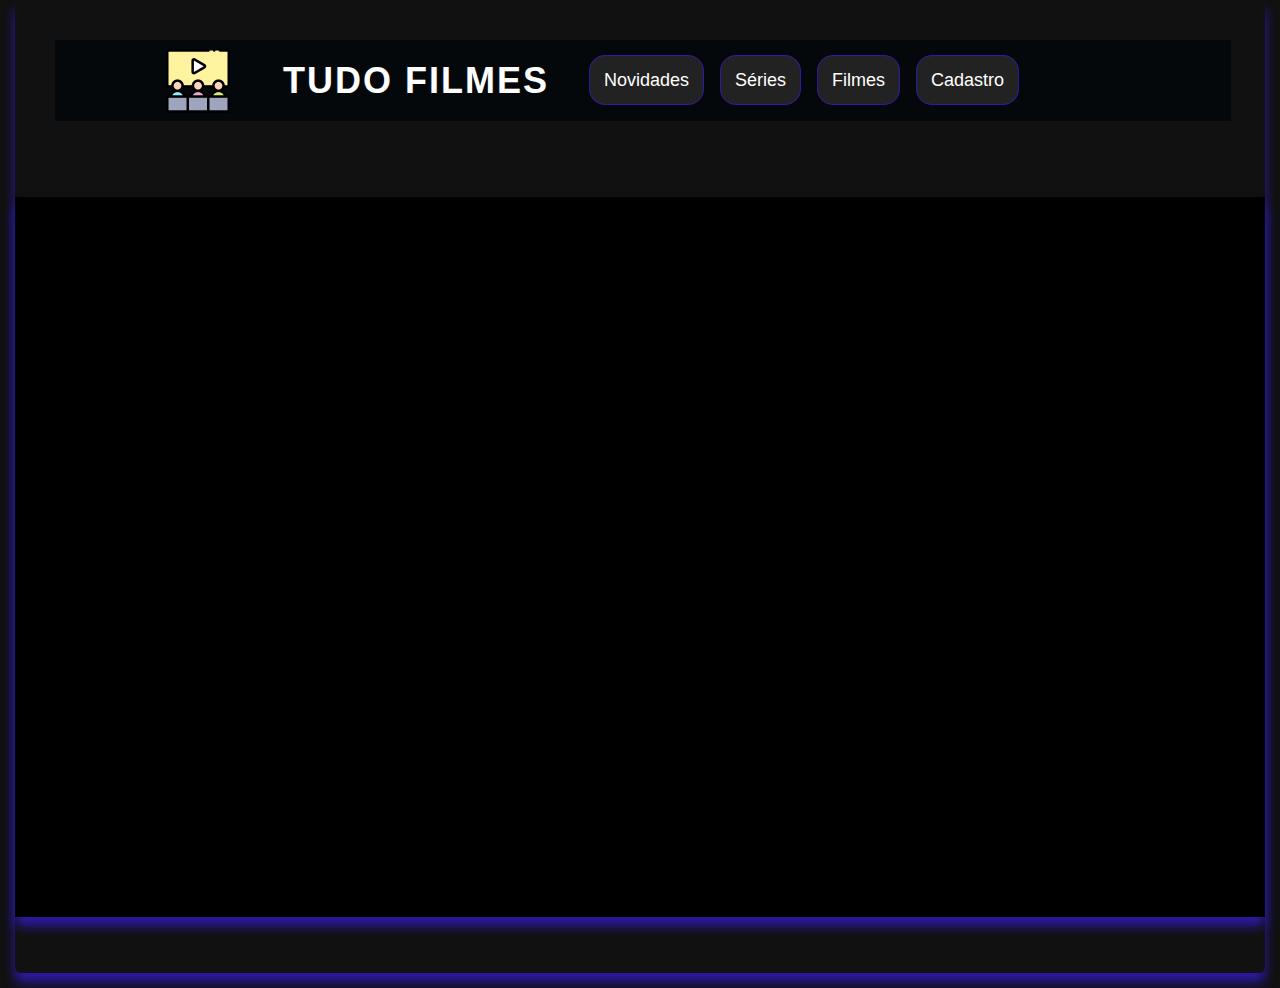
<file: html/bailarina.html>
<!DOCTYPE html>
<html lang="pt-br">
<head>
  <link rel="stylesheet" href="../css/style.css">
  <meta charset="UTF-8">
  <title>Tudo Filmes</title>
</head>
<body class="fundo shadowbox">
<header class="header">
  <img class="icone" src="./../imgs/cinema.png">
  <div class="header-logo">Tudo Filmes</div>
  <nav class="header-nav">
    <ul>
      <li><a href="./paginainicial.html">Novidades</a></li>
      <li><a href="./series.html">Séries</a></li>
      <li><a href="./filmes.html">Filmes</a></li>
      <li><a href="./cadastro.html">Cadastro</a></li>
    </ul>
  </nav>
</header>
<main>
  <section class="alinhamentofilmes">
    <figure>
      <iframe width="1250" height="720" src="https://www.youtube.com/embed/0FSwsrFpkbw" title="From the World of John Wick: Ballerina (2025) Official Trailer - Ana de Armas" frameborder="0" allow="accelerometer; autoplay; clipboard-write; encrypted-media; gyroscope; picture-in-picture; web-share" referrerpolicy="strict-origin-when-cross-origin" allowfullscreen></iframe>
    </figure>


  </section>




</main>
</body>
</html>
</file>
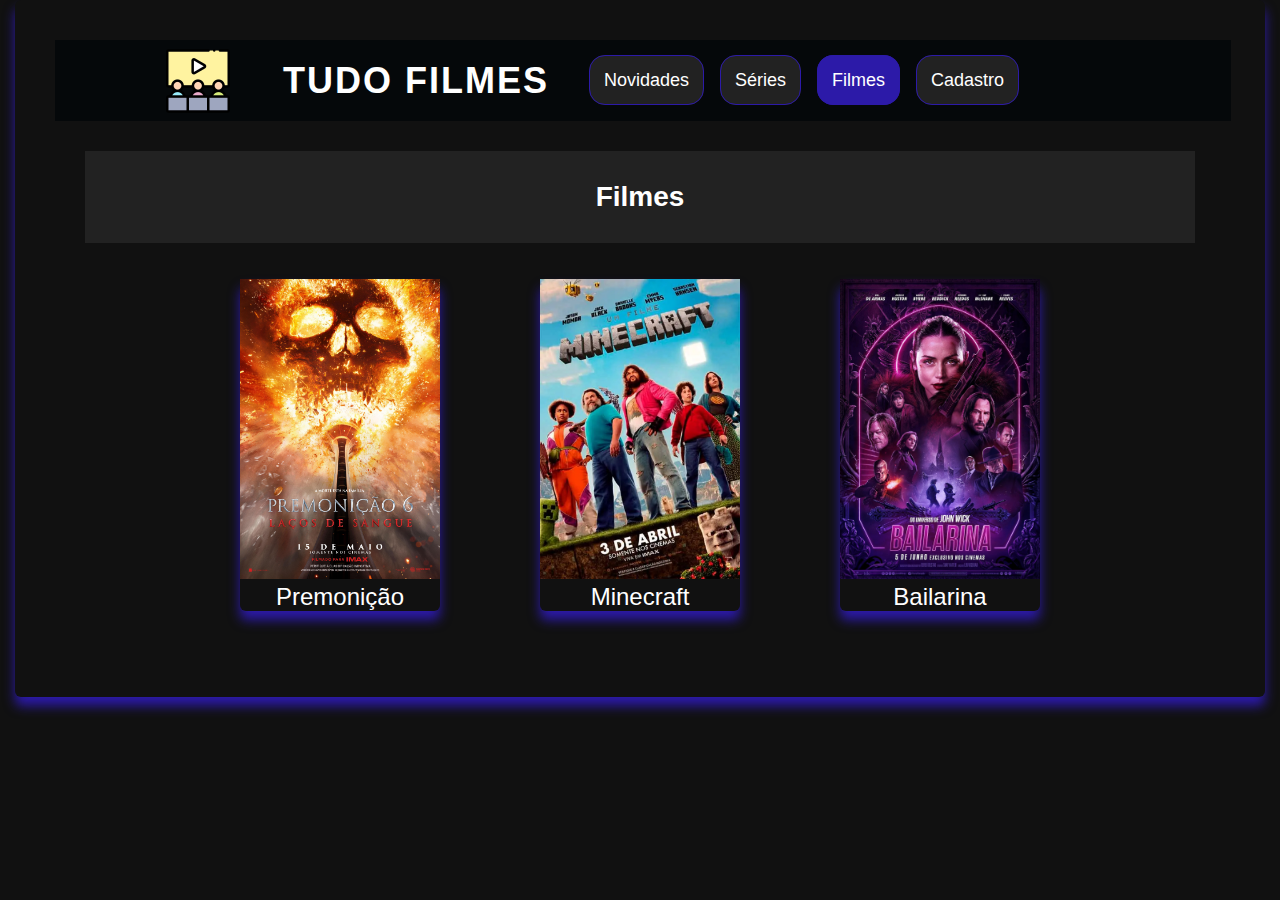
<file: html/filmes.html>
<!DOCTYPE html>
<html lang="pt-br">
<head>
  <link rel="stylesheet" href="../css/style.css">
  <meta charset="UTF-8">
  <title>Tudo Filmes</title>
</head>
<body class="fundo shadowbox">
<header class="header">
  <img class="icone" src="./../imgs/cinema.png" >
  <div class="header-logo">Tudo Filmes</div>
  <nav class="header-nav">
    <ul>
      <li><a  href="./paginainicial.html">Novidades</a></li>
      <li><a href="./series.html">Séries</a></li>
      <li><a class="header-nav-active" href="./filmes.html">Filmes</a></li>
      <li><a href="./cadastro.html">Cadastro</a></li>
    </ul>
  </nav>
</header>
<section class="filmes-container">
  <div class="novidades">
    Filmes
  </div>
  <figure>
    <a href="./premonicao.html">
      <img src="./../imgs/premonicao.jpg" width="200" height="300">
    </a>
    <figcaption class="nomefilme">
      Premonição
    </figcaption>
  </figure>

  <figure>
    <a href="./minecraft.html">
      <img src="./../imgs/mine.webp" width="200" height="300">
    </a>
    <figcaption class="nomefilme">
     Minecraft
    </figcaption>
  </figure>
  <figure>
    <a href="./bailarina.html">
      <img src="./../imgs/ballerina.jpg" width="200" height="300">
    </a>
    <figcaption class="nomefilme">
      Bailarina
    </figcaption>
  </figure>
</section>

</body>
</html>
</file>
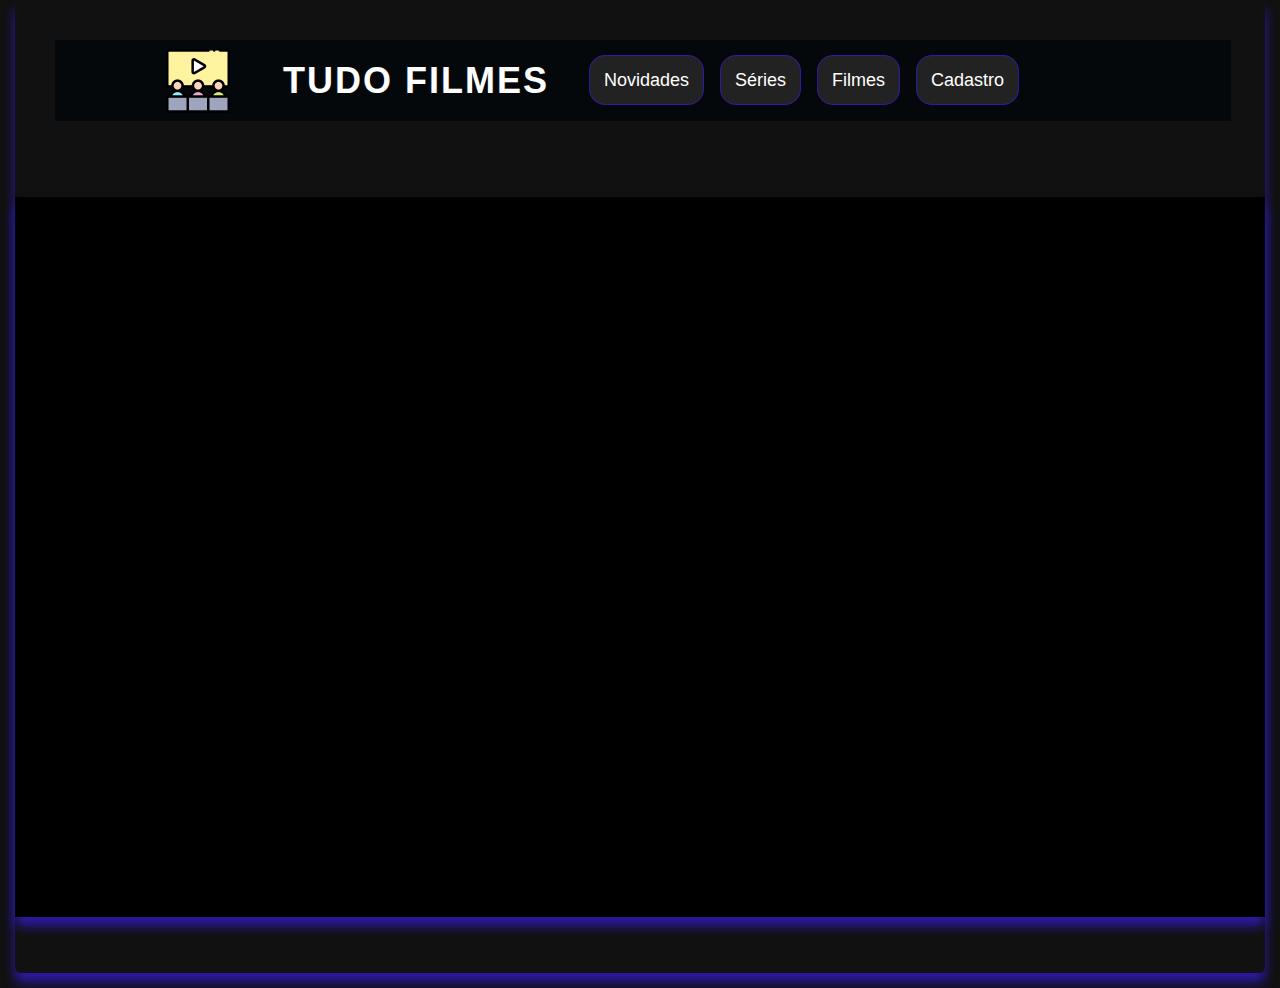
<file: html/gameofthrones.html>
<!DOCTYPE html>
<html lang="pt-br">
<head>
  <link rel="stylesheet" href="../css/style.css">
  <meta charset="UTF-8">
  <title>Tudo Filmes</title>
</head>
<body class="fundo shadowbox">
<header class="header">
  <img class="icone" src="./../imgs/cinema.png">
  <div class="header-logo">Tudo Filmes</div>
  <nav class="header-nav">
    <ul>
      <li><a href="./paginainicial.html">Novidades</a></li>
      <li><a href="./series.html">Séries</a></li>
      <li><a href="./filmes.html">Filmes</a></li>
      <li><a href="./cadastro.html">Cadastro</a></li>
    </ul>
  </nav>
</header>
<main>
  <section class="alinhamentofilmes">
    <figure>
      <iframe width="1250" height="720" src="https://www.youtube.com/embed/KPLWWIOCOOQ" title="Game of Thrones | Official Series Trailer (HBO)" frameborder="0" allow="accelerometer; autoplay; clipboard-write; encrypted-media; gyroscope; picture-in-picture; web-share" referrerpolicy="strict-origin-when-cross-origin" allowfullscreen></iframe>
    </figure>


  </section>




</main>
</body>
</html>
</file>
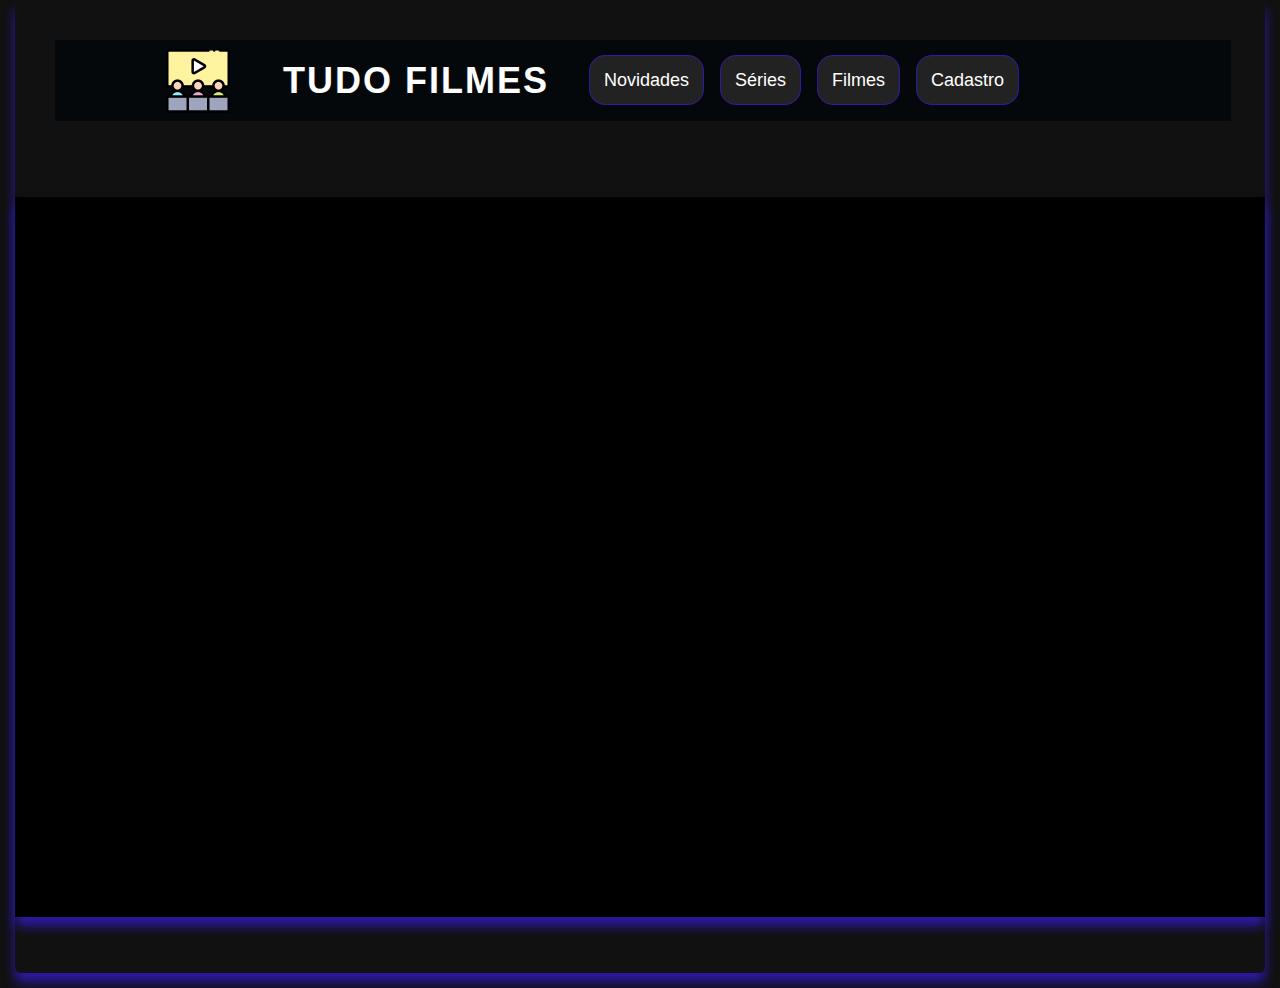
<file: html/minecraft.html>
<!DOCTYPE html>
<html lang="pt-br">
<head>
  <link rel="stylesheet" href="../css/style.css">
  <meta charset="UTF-8">
  <title>Tudo Filmes</title>
</head>
<body class="fundo shadowbox">
<header class="header">
  <img class="icone" src="./../imgs/cinema.png">
  <div class="header-logo">Tudo Filmes</div>
  <nav class="header-nav">
    <ul>
      <li><a href="../index.html">Novidades</a></li>
      <li><a id="series">Séries</a></li>
      <li><a id="filmes">Filmes</a></li>
      <li><a href="./cadastro.html">Cadastro</a></li>
    </ul>
  </nav>
</header>
<main>
  <section class="alinhamentofilmes">
    <figure>
      <iframe width="1250" height="720" src="https://www.youtube.com/embed/3IVPHxs4NoM" title="Um Filme Minecraft | Trailer Oficial Dublado" frameborder="0" allow="accelerometer; autoplay; clipboard-write; encrypted-media; gyroscope; picture-in-picture; web-share" referrerpolicy="strict-origin-when-cross-origin" allowfullscreen></iframe>
    </figure>


  </section>




</main>
</body>
</html>
</file>
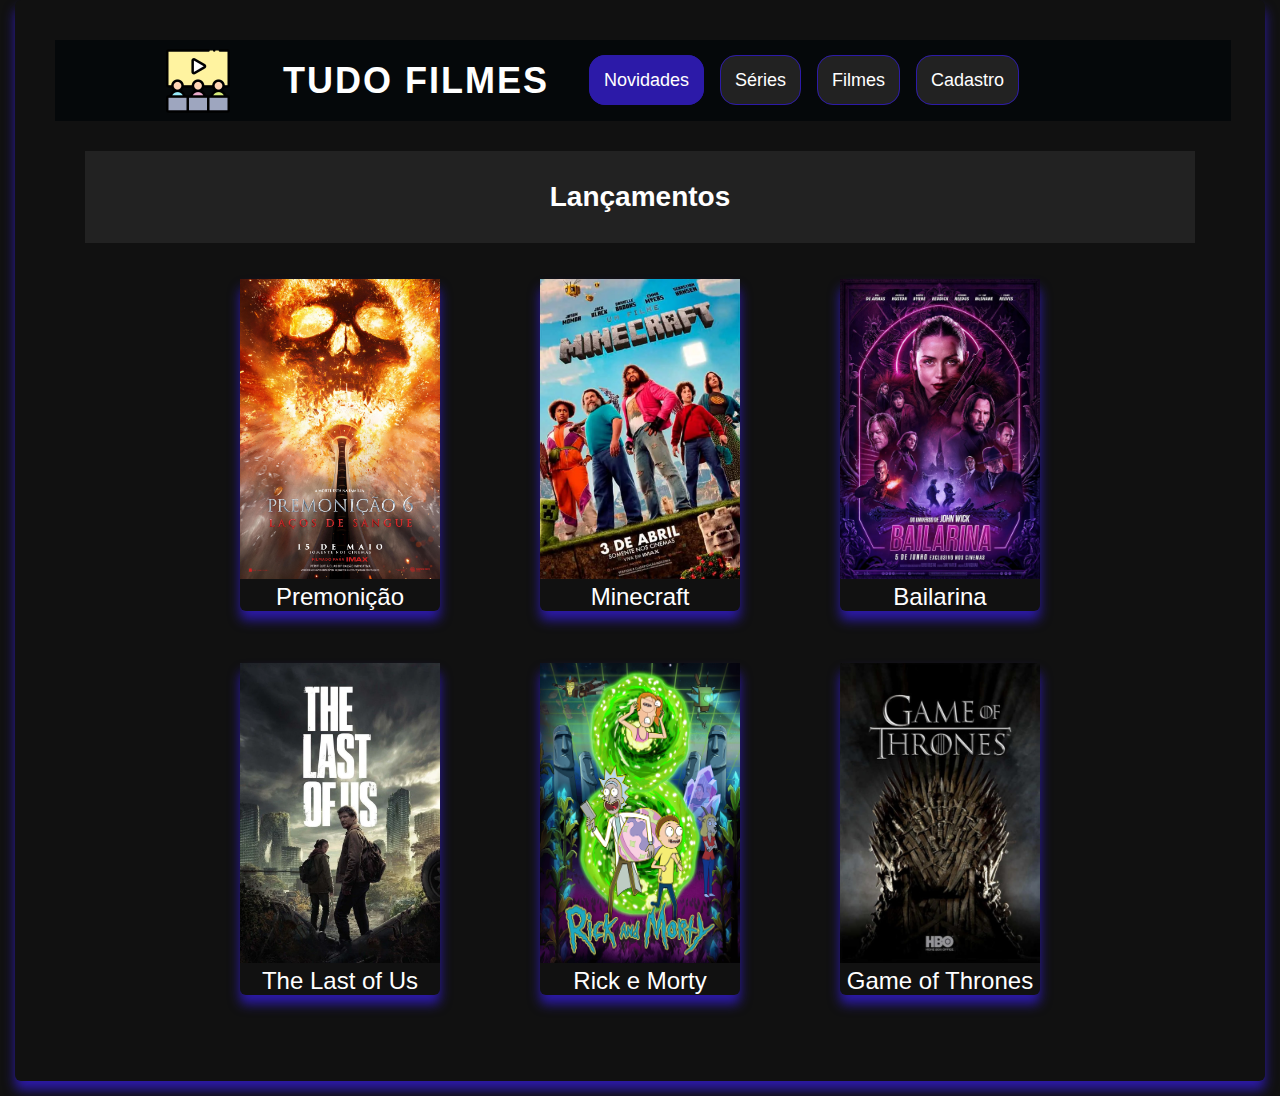
<file: html/paginainicial.html>
<!DOCTYPE html>
<html lang="pt-br">
<head>
    <link rel="stylesheet" href="../css/style.css">
    <meta charset="UTF-8">
    <title>Tudo Filmes</title>
</head>
<body class="fundo shadowbox">
<header class="header">
    <img class="icone" src="./../imgs/cinema.png">
    <div class="header-logo">Tudo Filmes</div>
    <nav class="header-nav">
        <ul>
            <li><a class="header-nav-active" href="./paginainicial.html">Novidades</a></li>
            <li><a href="./series.html">Séries</a></li>
            <li><a href="./filmes.html">Filmes</a></li>
            <li><a href="./cadastro.html">Cadastro</a></li>
        </ul>
    </nav>
</header>
<main>
    <section class="filmes-container">
        <div class="novidades">
            Lançamentos
        </div>
        <figure>
            <a href="./premonicao.html">
                <img src="./../imgs/premonicao.jpg" width="200" height="300">
            </a>
            <figcaption class="nomefilme">
                Premonição
            </figcaption>
        </figure>

        <figure>
            <a href="./minecraft.html">
                <img src="./../imgs/mine.webp" width="200" height="300">
            </a>
            <figcaption class="nomefilme">
                Minecraft
            </figcaption>
        </figure>
        <figure>
            <a href="./bailarina.html">
                <img src="./../imgs/ballerina.jpg" width="200" height="300">
            </a>
            <figcaption class="nomefilme">
                Bailarina
            </figcaption>
        </figure>
        <figure>
            <a href="./thelastofus.html">
                <img src="./../imgs/thelast.webp" width="200" height="300">
            </a>
            <figcaption class="nomefilme">
                The Last of Us
            </figcaption>
        </figure>
        <figure>
            <a href="./rick.html">
                <img src="./../imgs/rick.png" width="200" height="300">
            </a>
            <figcaption class="nomefilme">
                Rick e Morty
            </figcaption>
        </figure>
        <figure>
            <a href="./gameofthrones.html">
                <img src="./../imgs/gameofthrones.jpg" width="200" height="300">
            </a>
            <figcaption class="nomefilme">
                Game of Thrones
            </figcaption>
        </figure>


    </section>


</main>
</body>
</html>
</file>
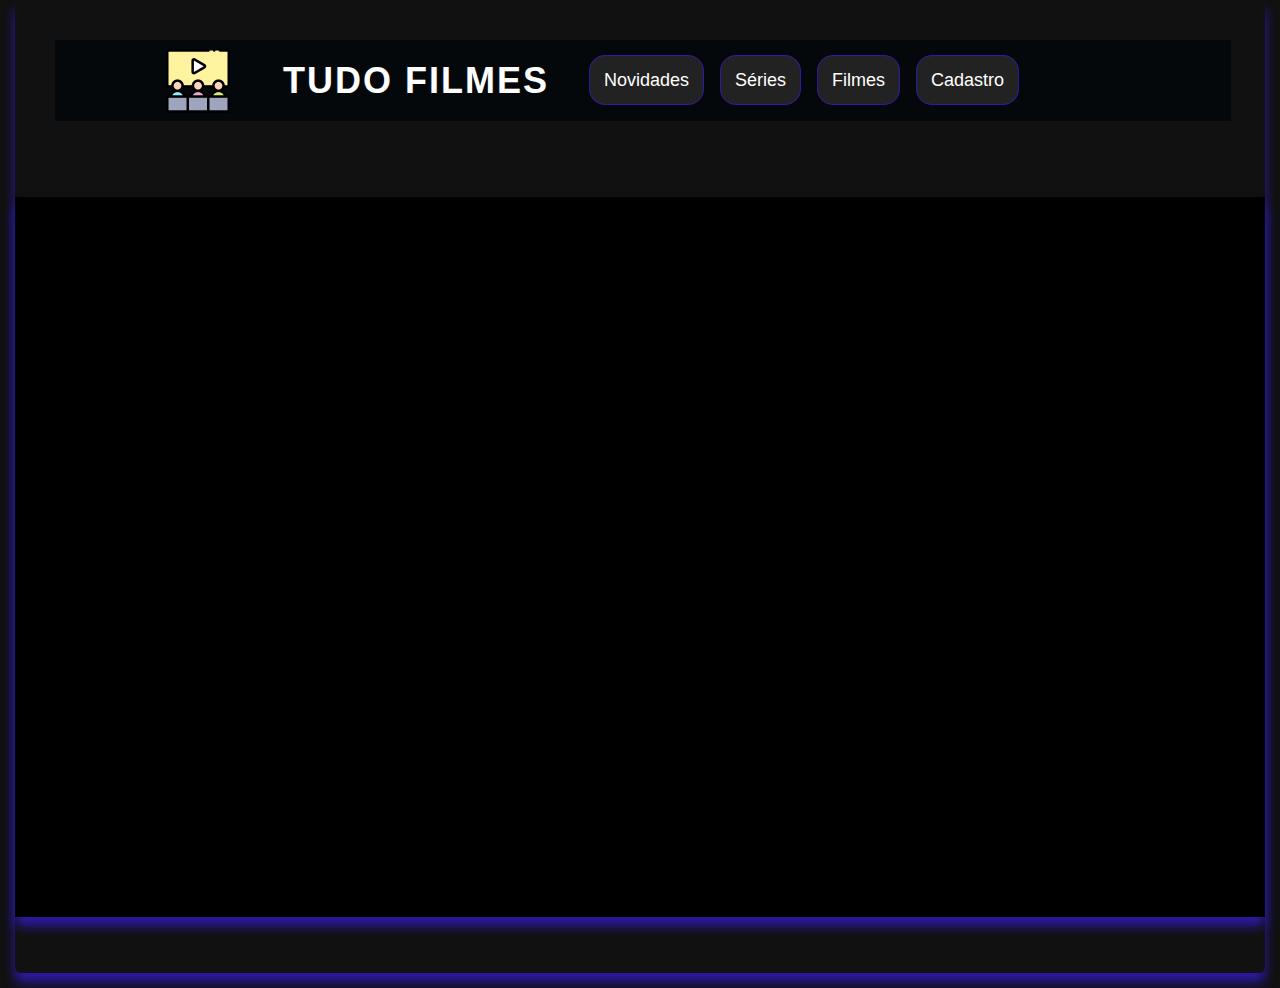
<file: html/premonicao.html>
<!DOCTYPE html>
<html lang="pt-br">
<head>
  <link rel="stylesheet" href="../css/style.css">
  <meta charset="UTF-8">
  <title>Tudo Filmes</title>
</head>
<body class="fundo shadowbox">
<header class="header">
  <img class="icone" src="./../imgs/cinema.png">
  <div class="header-logo">Tudo Filmes</div>
  <nav class="header-nav">
    <ul>
      <li><a href="../index.html">Novidades</a></li>
      <li><a id="series">Séries</a></li>
      <li><a id="filmes">Filmes</a></li>
      <li><a href="./cadastro.html">Cadastro</a></li>
    </ul>
  </nav>
</header>
<main>
  <section class="alinhamentofilmes">
  <figure>
    <iframe width="1250" height="720" src="https://www.youtube.com/embed/TTwbsctteuw" title="Premonição 6: Laços de Sangue l Trailer Oficial" frameborder="0" allow="accelerometer; autoplay; clipboard-write; encrypted-media; gyroscope; picture-in-picture; web-share" referrerpolicy="strict-origin-when-cross-origin" allowfullscreen>

    </iframe>
  </figure>


  </section>




</main>
</body>
</html>
</file>
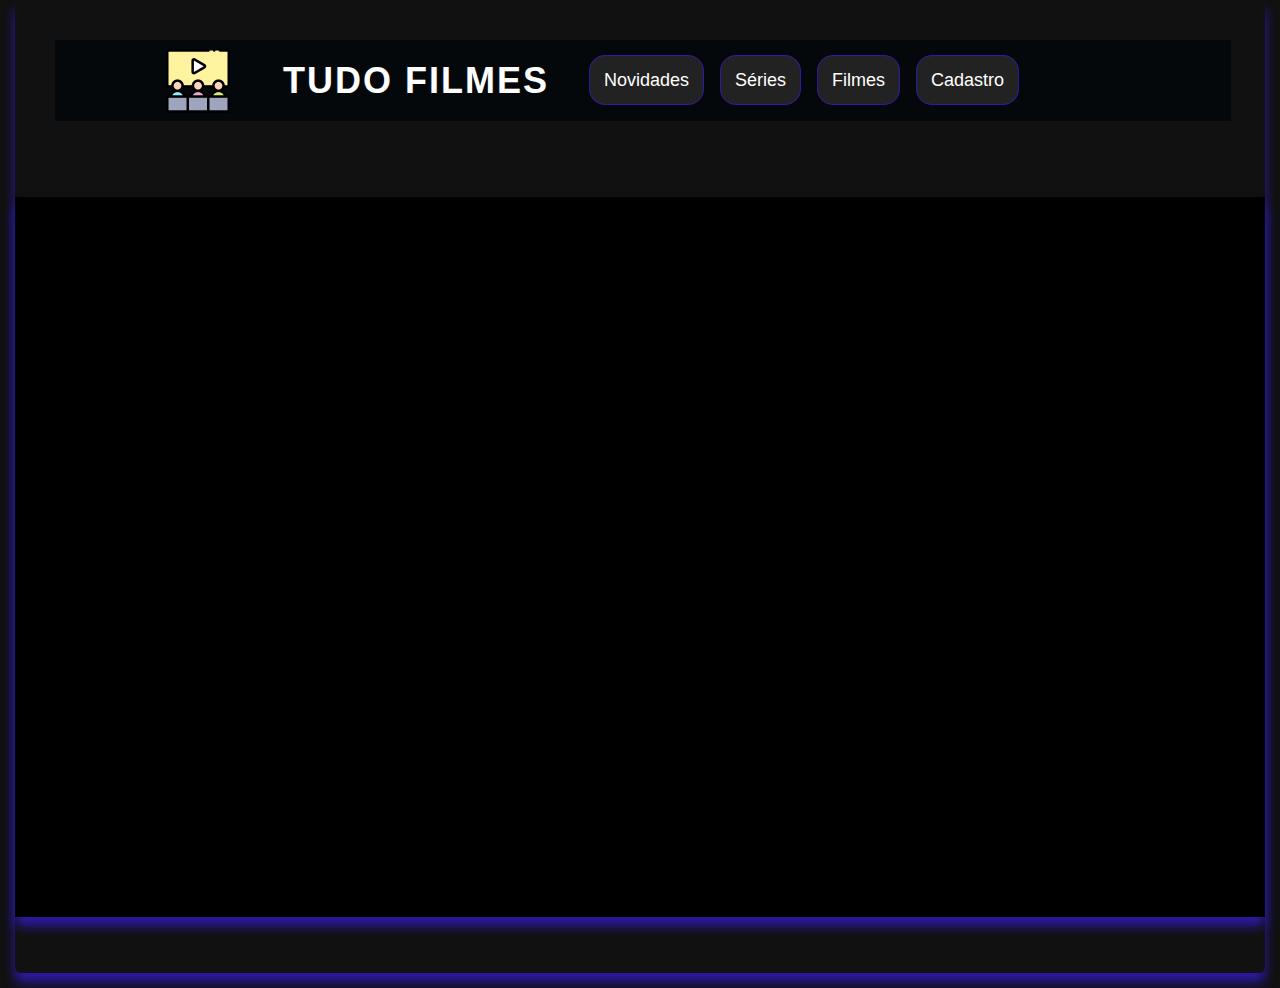
<file: html/rick.html>
<!DOCTYPE html>
<html lang="pt-br">
<head>
  <link rel="stylesheet" href="../css/style.css">
  <meta charset="UTF-8">
  <title>Tudo Filmes</title>
</head>
<body class="fundo shadowbox">
<header class="header">
  <img class="icone" src="./../imgs/cinema.png">
  <div class="header-logo">Tudo Filmes</div>
  <nav class="header-nav">
    <ul>
      <li><a href="../index.html">Novidades</a></li>
      <li><a id="series">Séries</a></li>
      <li><a id="filmes">Filmes</a></li>
      <li><a href="./cadastro.html">Cadastro</a></li>
    </ul>
  </nav>
</header>
<main>
  <section class="alinhamentofilmes">
    <figure>
      <iframe width="1250" height="720" src="https://www.youtube.com/embed/sZcrL1mnVtw" title="Rick &amp; Morty - Temporada 8 | Trailer #2 | Max e [adult swim]" frameborder="0" allow="accelerometer; autoplay; clipboard-write; encrypted-media; gyroscope; picture-in-picture; web-share" referrerpolicy="strict-origin-when-cross-origin" allowfullscreen></iframe>
    </figure>


  </section>




</main>
</body>
</html>
</file>
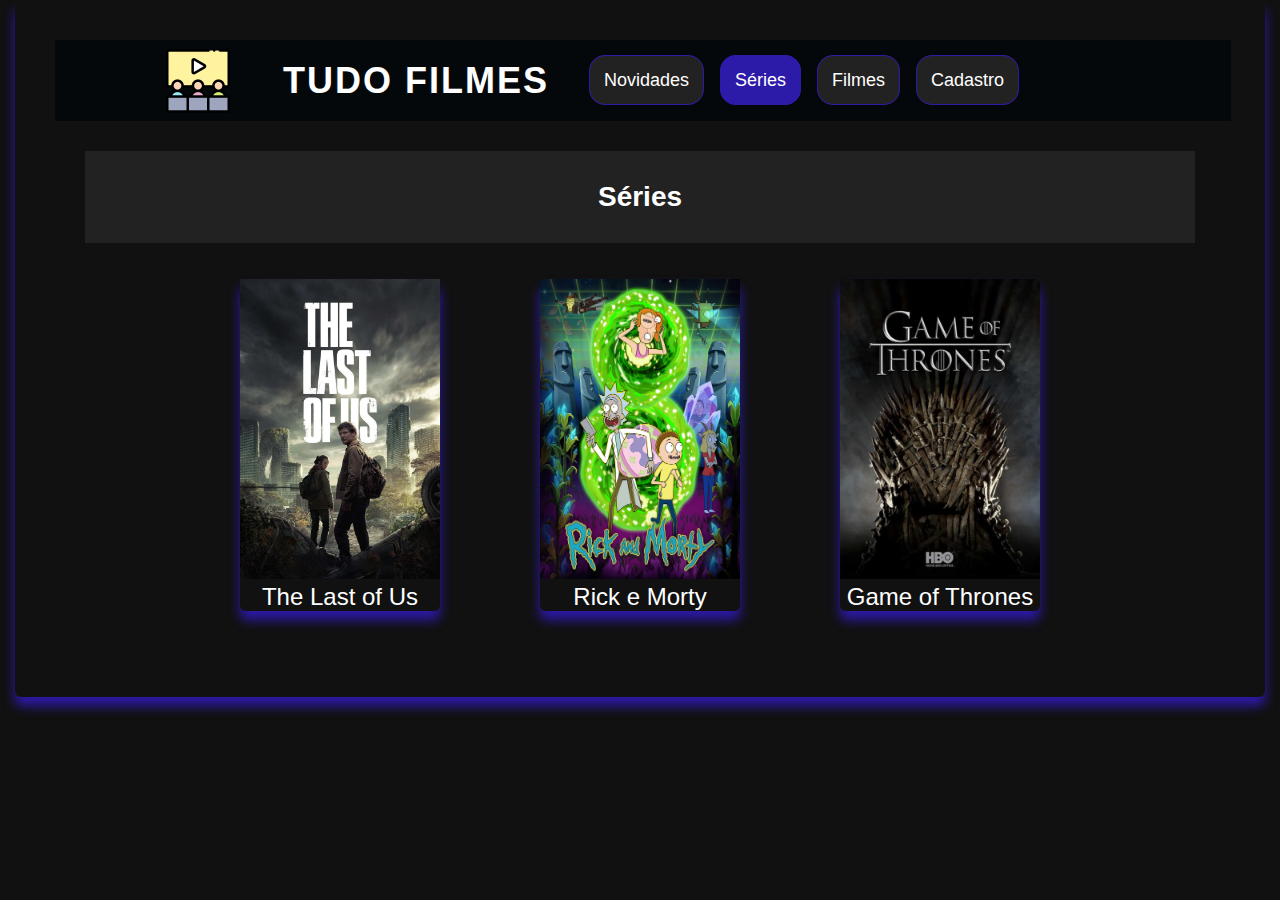
<file: html/series.html>
<!DOCTYPE html>
<html lang="pt-br">
<head>
  <link rel="stylesheet" href="../css/style.css">
  <meta charset="UTF-8">
  <title>Tudo Filmes</title>
</head>
<body class="fundo shadowbox">
<header class="header">
  <img class="icone" src="./../imgs/cinema.png" >
  <div class="header-logo">Tudo Filmes</div>
  <nav class="header-nav">
    <ul>
      <li><a  href="../index.html">Novidades</a></li>
      <li><a class="header-nav-active" href="./series.html">Séries</a></li>
      <li><a href="./filmes.html">Filmes</a></li>
      <li><a href="./cadastro.html">Cadastro</a></li>
    </ul>
  </nav>
</header>
<main>
<section class="filmes-container">
  <div class="novidades">
    Séries
  </div>
  <figure>
    <a href="./thelastofus.html">
      <img src="./../imgs/thelast.webp" width="200" height="300">
    </a>
    <figcaption class="nomefilme">
      The Last of Us
    </figcaption>
  </figure>
  <figure>
    <a href="./rick.html">
      <img src="./../imgs/rick.png" width="200" height="300">
    </a>
    <figcaption class="nomefilme">
      Rick e Morty
    </figcaption>
  </figure>
  <figure>
    <a href="./gameofthrones.html">
      <img src="./../imgs/gameofthrones.jpg" width="200" height="300">
    </a>
    <figcaption class="nomefilme">
      Game of Thrones
    </figcaption>
  </figure>
</section>
</main>
</body>
</html>
</file>
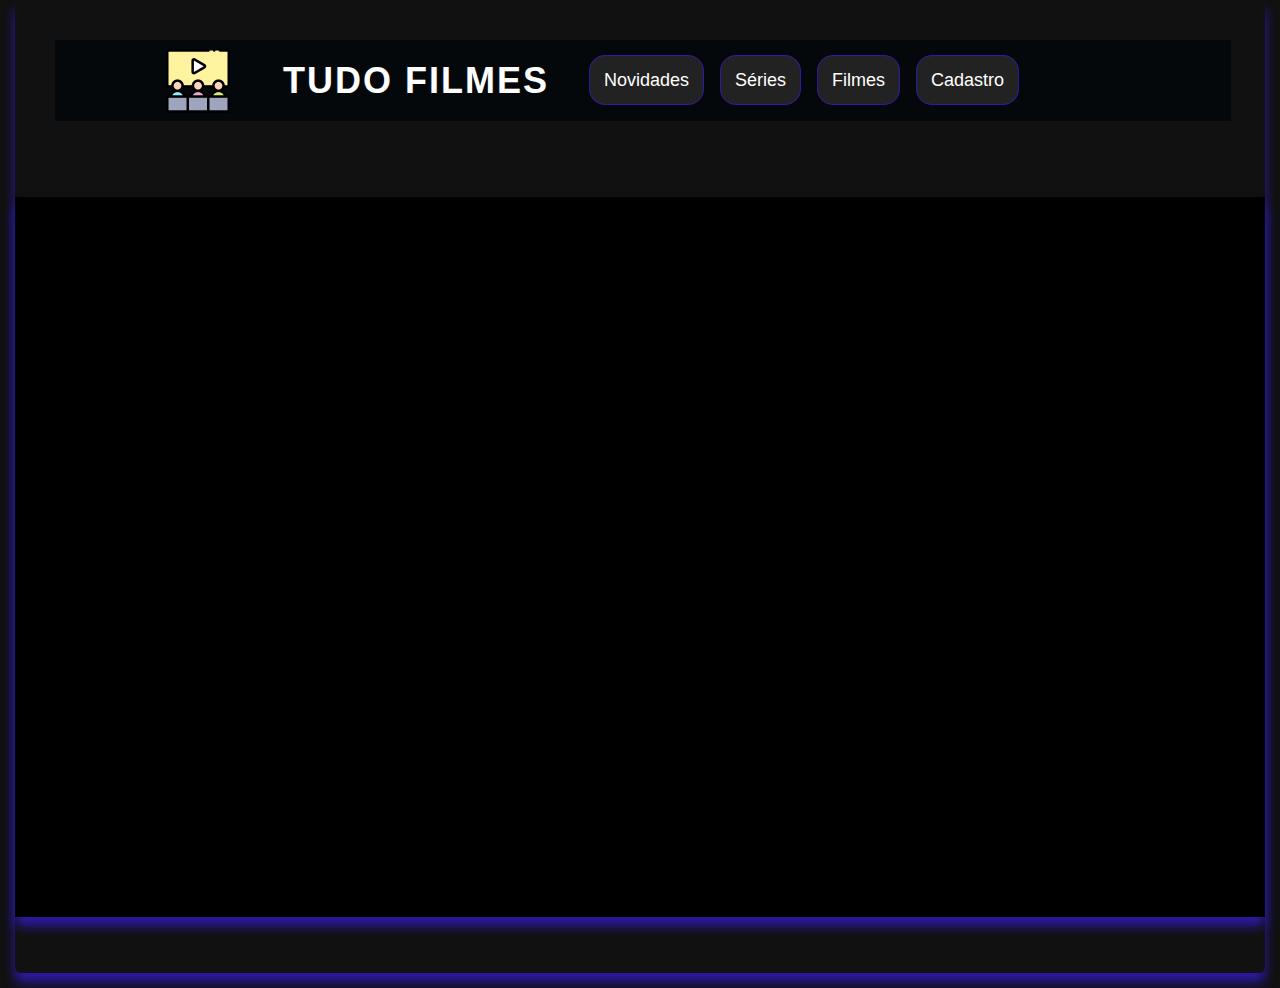
<file: html/thelastofus.html>
<!DOCTYPE html>
<html lang="pt-br">
<head>
  <link rel="stylesheet" href="../css/style.css">
  <meta charset="UTF-8">
  <title>Tudo Filmes</title>
</head>
<body class="fundo shadowbox">
<header class="header">
  <img class="icone" src="./../imgs/cinema.png">
  <div class="header-logo">Tudo Filmes</div>
  <nav class="header-nav">
    <ul>
      <li><a href="./paginainicial.html">Novidades</a></li>
      <li><a href="./series.html">Séries</a></li>
      <li><a href="./filmes.html">Filmes</a></li>
      <li><a href="./cadastro.html">Cadastro</a></li>
    </ul>
  </nav>
</header>
<main>
  <section class="alinhamentofilmes">
    <figure>
      <iframe width="1250" height="720" src="https://www.youtube.com/embed/IcR-6y3Q9XI" title="The Last Of Us | Trailer | Dublado | HBO" frameborder="0" allow="accelerometer; autoplay; clipboard-write; encrypted-media; gyroscope; picture-in-picture; web-share" referrerpolicy="strict-origin-when-cross-origin" allowfullscreen></iframe>
    </figure>


  </section>




</main>
</body>
</html>
</file>
<file: css/style.css>
.fundo{
    background-color: #000;
    color: white;
    height: auto;
    margin: 0px 15px 15px 15px;
    font-family: Arial, Helvetica, sans-serif;
}

.shadowbox {
    background-color: #111;
    color: white;
    padding: 40px;
    border-radius: 6px;
    box-shadow: 0 9px 12px 0 rgb(44, 26, 168);
}

a{
    text-decoration: none;
}

.header {
    display: flex;
    justify-content: center;
    align-items: center;
    background-color: #05080a;
    padding: 12px 3px 12px 3px ;
    width: 100%;
}
.icone {
   position: absolute;
    left: 13%;
}
.header-logo {
    font-size: 36px;
    text-transform: uppercase;
    margin-left: 16px;
    letter-spacing: 2px;
    font-weight: bold;
}
.header-nav ul {
    display: flex;
    gap: 16px;
    list-style-type: none;
    font-size: 18px;
}

.header-nav a {
    text-decoration: none;
    color:white;
    padding: 14px;
    border: 1px solid rgb(44, 26, 168);
    border-radius: 16px;
    background-color: #222;
}

.header-nav a:hover {
    border-radius: 16px;
    padding: 14px;
    text-decoration: underline;

}

a.header-nav-active {
    background-color: rgb(44, 26, 168);
    color: white;
    border-radius: 16px;
}





.nomefilme{
    font-size: 24px;
    text-align: center;
}


.novidades{
    width: 100%;
    font-size: 28px;
    background-color: #222;
    text-align: center;
    margin: auto;
    padding-top: 30px;
    padding-bottom: 30px;
    font-family: Arial, Helvetica, sans-serif;
    font-weight: bold;
}

.filmes-container {
    display: flex;
    flex-wrap: wrap;
    gap: 20px;
    justify-content: center;
    padding: 30px;
}

.alinhamentofilmes{
    display: flex;
    justify-content: center;
    margin-top: 60px;
}

figure{
    box-shadow: 0 9px 12px 0 rgb(44, 26, 168);
    border-radius: 6px;
}


iframe {
    background: #000;
    display: block;
    margin: 0 auto;
}
</file>
